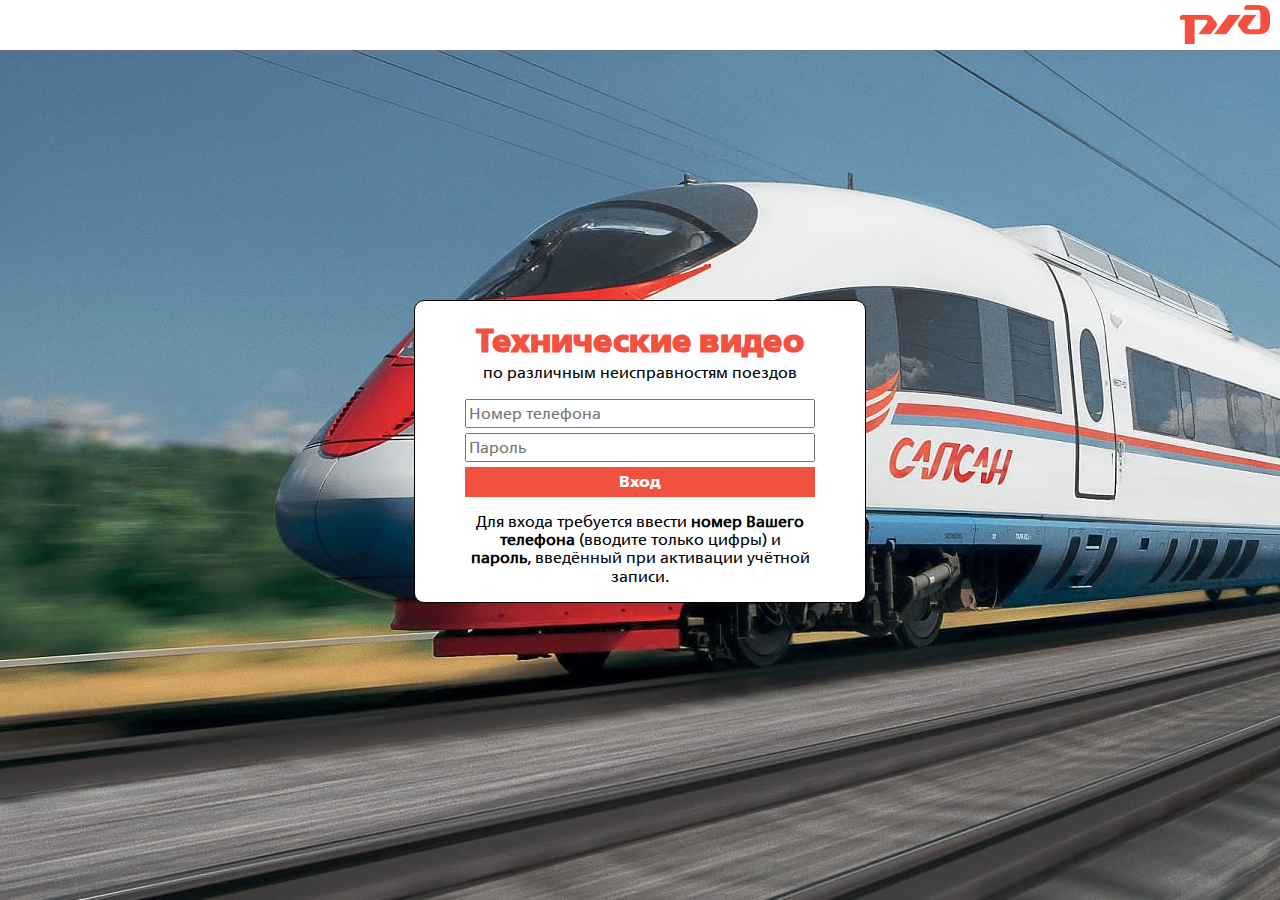
<file: index.html>
<!DOCTYPE html>
<html lang="ru">
<head>
  <meta charset="UTF-8">
  <meta http-equiv="X-UA-Compatible" content="IE=edge">
  <meta name="viewport" content="width=device-width, initial-scale=1.0">
  <link rel="stylesheet" href="./normalize.css">
  <link rel="stylesheet" href="./index.css">
  <title>ВИДЕО ДОСС</title>
</head>
<body class="page">
  <header class="header">
    <div class="header__block">
      <!-- лого РЖД --><img class="header__logo" src="./images/logo.png" alt="логотип ржд">
    </div>
  </header>
  
  <section class="login">
  <div class="form">
      <h1 class="form__titile">Технические видео</h1>
      <p class="form__subtitle">по различным неисправностям поездов</p>
    <div class="formLogin">
      <form class="form__input" action="./glavStr.html" method="get"> <!-- ВРЕМЕННО ДОБАВИЛ ПЕРЕХОД ПО ССЫЛКЕ НА КНОПКУ ВОЙТИ НА ГЛАВНУЮ СТРАНИЦУ -->
        <!-- поле ввода телефона (изменил type="text на намбер") --><input class="form__login" pattern="[0-9]" type="text" id="tel" name="number" value="" placeholder="Номер телефона">
       <!-- поле ввода пароля --> <input class="form__password"  type="password" name="passwd" id="fps" placeholder="Пароль">  
       <!-- кнопка войти --><input  class="form__btn" type="submit" class="mbt" id="btn" onclick="ge('aform').style.visibility='hidden'" value="Вход">
        <p class="form__info">Для входа требуется ввести <b>номер Вашего телефона</b> (вводите только цифры) и <b>пароль</b>,
          введённый при активации учётной записи.</p>
      </form>
    </div>
  </div>
  </section>
</body>
</html>
</file>
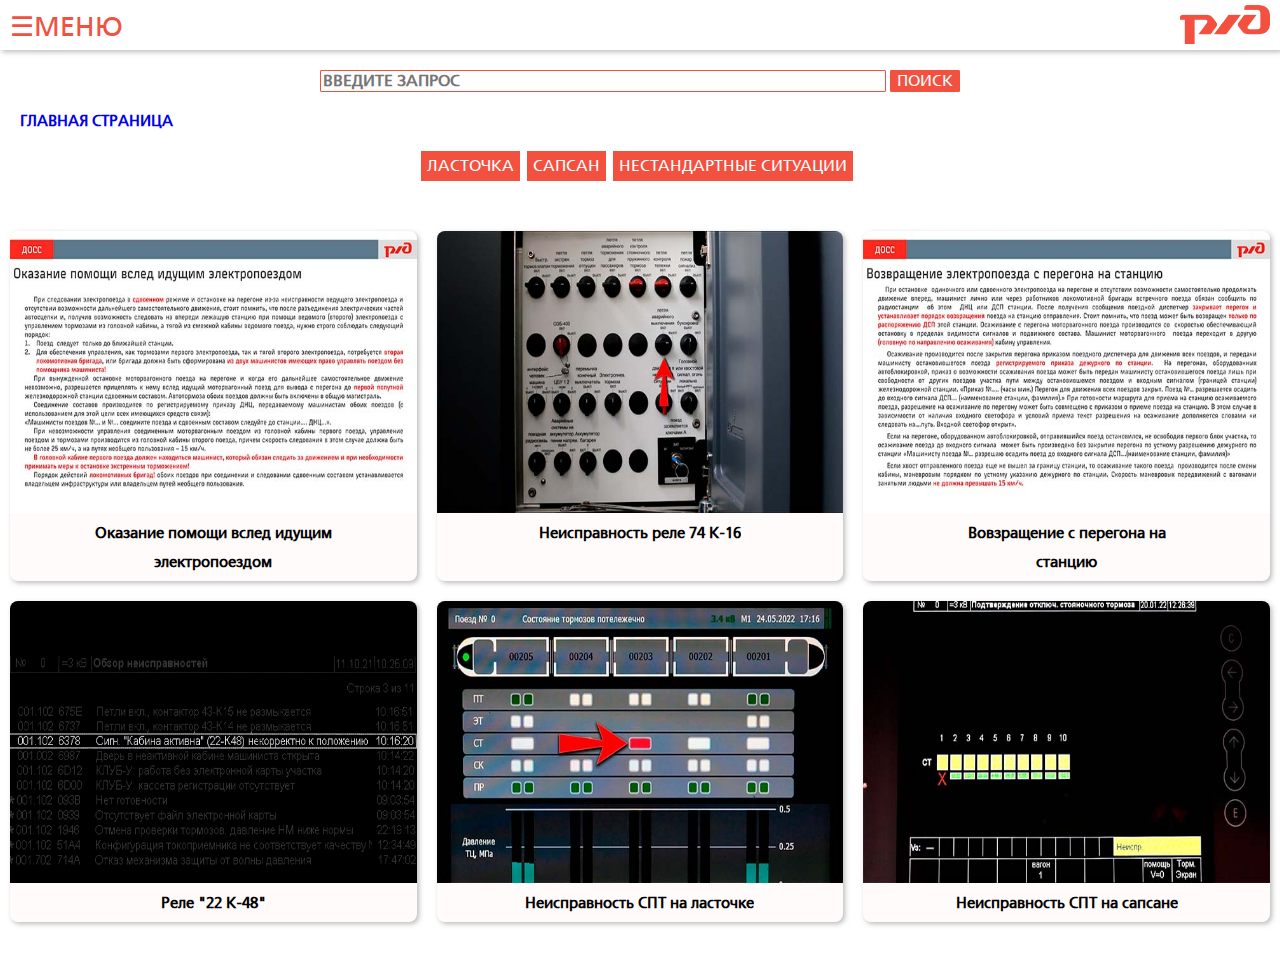
<file: glavStr.html>
<!DOCTYPE html>
<html lang="ru">
<head>
  <meta charset="UTF-8">
  <meta http-equiv="X-UA-Compatible" content="IE=edge">
  <meta name="viewport" content="width=device-width, initial-scale=1.0">
  <link rel="stylesheet" href="./normalize.css">
  <link rel="stylesheet" href="./indexGlavStr.css">
  <link rel="stylesheet" href="./menu.css">
  <title>ВИДЕО ДОСС</title>
</head>
<body class="page">
  <header class="header"> <!-- ШАПКА САЙТА-->
    <div class="header__block">
      <!-- лого РЖД --><img class="header__logo" src="./images/logo.png" alt="логотип ржд">
      <input type="checkbox" id="nav-toggle" hidden><label for="nav-toggle" class="mask-content" onclick=""></label>
      <label for="nav-toggle" class="nav-toggle"></label>
      <div class="nav">
        <ul>
          <li><a href="./?content">Весь контент</a>
            <li><a href="./?profile">Профиль</a>
              <li><a href="./?mess">Сообщения</a>
                <li><a href="./?exit">Выход</a>
                </ul>
              </div>
    </div>
  </header>
  
  <section class="section"><!--ОСНОВАНЯ ЧАСТЬ САЙТА--> 
		<form class="section__search" action='./?search' method='get'> <!--ВСЁ ЧТО СВЯЗАННО С ПОИСКОМ-->
        <input class="section__input" type='text' name='search' value='' id='sch' placeholder='Введите запрос'/>
        <input class="section__btn" type='submit' value='ПОИСК'/>
    </form>

    <div class="link"><!--ЧАСТЬ САЙТА С ССЫЛКАМИ НА ГЛАВНУЮ СТРАНИЦУ-->
      <a class="link__menu" href="./">Главная страница</a>
    </div>

    <div class="navigation"> <!--КНОПКИ НАВИГАЦИИ-->
      <button class="navigation__btn" onclick="window.location='./?section=23'">Ласточка</button> 
      <button class="navigation__btn" onclick="window.location='./?section=24'">Сапсан</button> 
      <button class="navigation__btn" onclick="window.location='./?section=25'">Нестандартные ситуации</button>
    </div>

    <div class="card"> <!--КАРТОЧКИ С ВИДЕО-->
      <ul class="card__elements">  <!--ВСЕ КАРТОЧКИ-->
        <li class="card__element"> <!--ОДНА КАРТОЧКА-->
          <img class="card__images" src="./images/okPomo.jpg" alt="изображение карточки">
            <div class="card__info">
              <a class="card__link" href="./okPomo.html">
                <p class="card__title">Оказание помощи вслед идущим электропоездом</p>
              </a>
            </div>
        </li>

        <li class="card__element">
          <img class="card__images" src="./images/rele74K16jpg.jpg" alt="изображение карточки">
            <div class="card__info">
              <a class="card__link" href="./index.html">
                <p class="card__title">Неисправность реле 74 К-16</p>
              </a>
            </div>
        </li>

        <li class="card__element">
          <img class="card__images" src="./images/vozvrSPeregona.jpg" alt="изображение карточки">
            <div class="card__info">
              <a class="card__link" href="./index.html">
                <p class="card__title">Вовзращение с перегона на станцию</p>
              </a>
            </div>
        </li>

        <li class="card__element">
          <img class="card__images" src="./images/rele22k48.png" alt="изображение карточки">
            <div class="card__info">
              <a class="card__link" href="./index.html">
                <p class="card__title">Реле "22 К-48"</p>
              </a>
            </div>
        </li>

        <li class="card__element">
          <img class="card__images" src="./images/SPTlas.jpg" alt="изображение карточки">
            <div class="card__info">
              <a class="card__link" href="./index.html">
                <p class="card__title">Неисправность СПТ на ласточке</p>
              </a>
            </div>
        </li>

        <li class="card__element">
          <img class="card__images" src="./images/SPTsapsan.jpg" alt="изображение карточки">
            <div class="card__info">
              <a class="card__link" href="./index.html">
                <p class="card__title">Неисправность СПТ на сапсане</p>
              </a>
            </div>
        </li>
      </ul>

    </div>

  </section>
  <script src="./mask.js"></script>
</body>
</html>
</file>
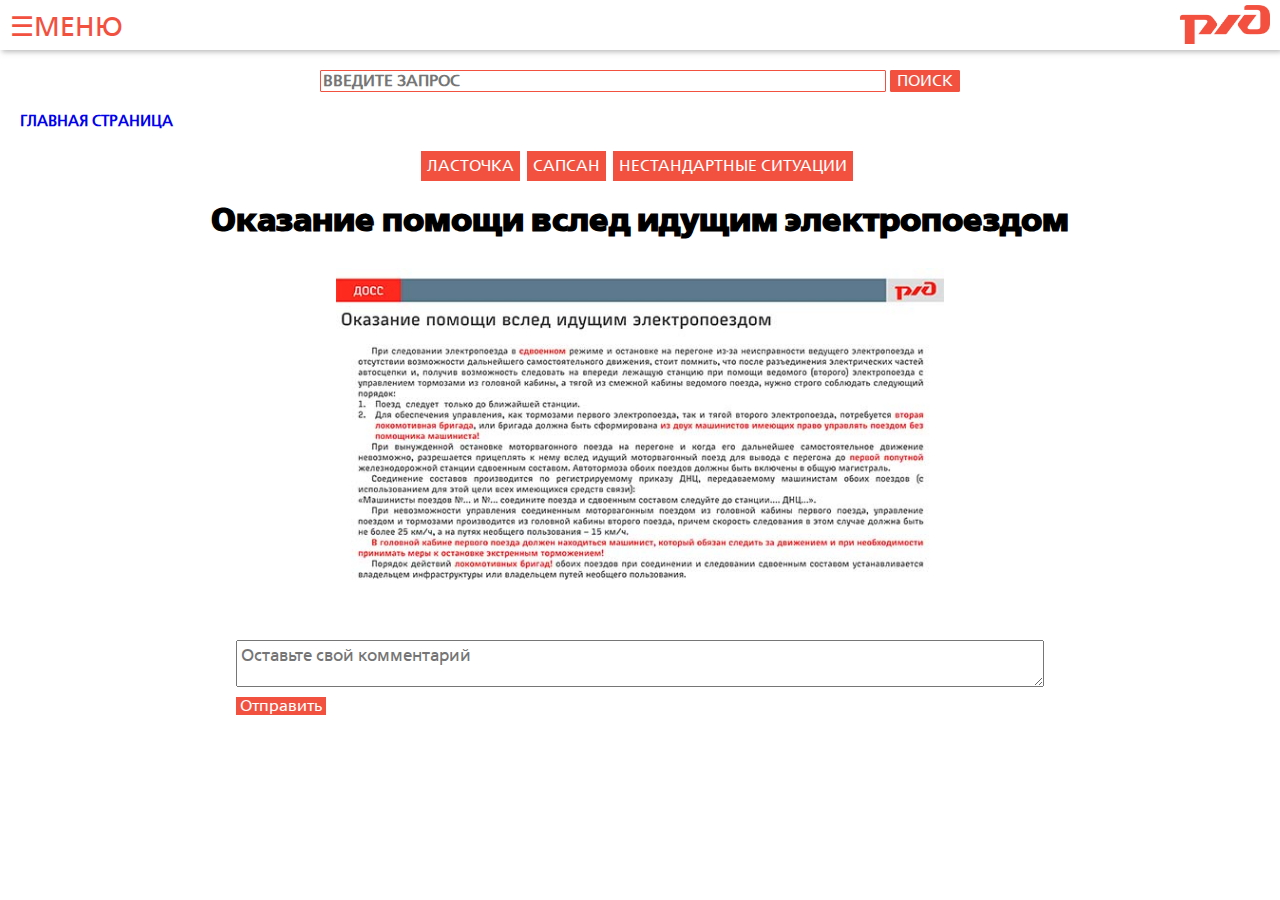
<file: okPomo.html>
<!DOCTYPE html>
<html lang="ru">
<head>
  <meta charset="UTF-8">
  <meta http-equiv="X-UA-Compatible" content="IE=edge">
  <meta name="viewport" content="width=device-width, initial-scale=1.0">
  <link rel="stylesheet" href="./normalize.css">
  <link rel="stylesheet" href="./indexGlavStr.css">
  <link rel="stylesheet" href="./menu.css">
  <title>ВИДЕО ДОСС</title>
</head>
<body class="page">
  <header class="header"> <!-- ШАПКА САЙТА-->
    <div class="header__block">
      <!-- лого РЖД --><img class="header__logo" src="./images/logo.png" alt="логотип ржд">
      <input type="checkbox" id="nav-toggle" hidden><label for="nav-toggle" class="mask-content" onclick=""></label>
      <label for="nav-toggle" class="nav-toggle"></label>
      <div class="nav">
        <ul>
          <li><a href="./?content">Весь контент</a>
            <li><a href="./?profile">Профиль</a>
            <li><a href="./?mess">Сообщения</a>
            <li><a href="./?exit">Выход</a>
          </ul>
        </div>
    </div>
  </header>
    <section class="section">
      <form class="section__search" action='./?search' method='get'> <!--ВСЁ ЧТО СВЯЗАННО С ПОИСКОМ-->
        <input class="section__input" type='text' name='search' value='' id='sch' placeholder='Введите запрос'/>
        <input class="section__btn" type='submit' value='ПОИСК'/>
    </form>

    <div class="link"><!--ЧАСТЬ САЙТА С ССЫЛКАМИ НА ГЛАВНУЮ СТРАНИЦУ-->
      <a class="link__menu" href="./glavStr.html">Главная страница</a> <!--!ИЗМЕНИТЬ ССЫЛКУ ПОТОМ!-->
    </div>

    <div class="navigation"> <!--КНОПКИ НАВИГАЦИИ-->
      <button class="navigation__btn" onclick="window.location='./?section=23'">Ласточка</button> 
      <button class="navigation__btn" onclick="window.location='./?section=24'">Сапсан</button> 
      <button class="navigation__btn" onclick="window.location='./?section=25'">Нестандартные ситуации</button>
    </div>

    <div class="material"> <!--КОНТЕЙНЕР С МАТЕРИАЛОМ-->
      <h1 class="material__titile">Оказание помощи вслед идущим электропоездом</h1>
      <a class="material__linkImg" href="./images/okPomo.jpg" target="_blank">
        <img class="material__mat" src="./images/okPomo.jpg" alt="оказание помощи">
      </a>
      <textarea class="material__comment" placeholder="Оставьте свой комментарий"></textarea>
      <div class="otstup">
         <button class="material__btn">Отправить</button>
      </div>
     
    </div>
    </section>

    <script src="./mask.js"></script>

  </body>
</file>
<file: index.css>
@import url(//db.onlinewebfonts.com/c/05b45c19e2f09f11f6f56c1ed5e0e981?family=RussianRail+G+Pro);

@font-face {
  font-family: Rrail;
  src: url(./fonts/FSRAIL75.ttf);
}

@font-face {
  font-family: RrailTwo;
  src: url(./fonts/FSRAIL55.ttf);
}

.page {
  max-width: 100%;
  min-height: 100%;
  margin: 0 auto;
  background-image: url(./images/sapsanPC.jpg);
  background-position: -37px 20px;
}

@media screen and (max-width:1110px) {
  .page {
    background-image: url("./images/sapsanIpadPro.jpg");
  } 
}

@media screen and (max-width:320px) {
  .page {
    background-image: url("./images/sapsanX.jpg");
  }
} 

.login {
  display: flex;
}

.header {
  margin: 0 auto;
  background-color: white;
  height: 50px;
  box-shadow: 2px 2px 5px rgb(122 122 122 / 50%);
}

.header__logo { /* ЛОГОТИП РЖД */
  margin: 5px 10px;
  max-width: 90px;
  max-height: 40px;
}

.header__block {
  display: flex;
  justify-content: flex-end;
}

.form {  /* ФОРМА ДЛЯ ВХОДА БЕЛАЯ ПЛАШКА */
  max-width: 450px;
  width: 100%;
  background-color: white;
  border: 1px solid black;
  margin: 250px auto;
  border-radius: 10px;
}


@media screen and (max-width:480px) { /* ФОРМА ДЛЯ ВХОДА БЕЛАЯ ПЛАШКА С МЕДАЗАПРОСОМ С ОТСТУПАМИ КРАЁВ */
  .form {
    margin: 150px 10px 0 10px;
  }
}

.form__titile { /* ТЕХНИЧИСКИЕ ВИДЕО */
  display: flex;
  justify-content: center;
  align-items: center;
  font-family: Rrail;
  color: #f3513f;
  margin-bottom: 0;
}

@media screen and (max-width:440px) {
  .form__titile {
    font-size: 25px;
  } 
}

.form__subtitle { /* ПО РАЗЛИЧНЫМ НЕИСПРАВНОСТЯМ ПОЕЗДА */
  display: flex;
  justify-content: center;
  align-items: center;
  font-family: RrailTwo;
  margin-top: 5px;
}

@media screen and (max-width:440px) {
  .form__subtitle {
    font-size: 14px;
  } 
}

.formLogin { /* КОНТЕЙНЕР ДИВ С ФОРМАМИ */
  display: flex;
  justify-content: center;
}

.form__input { /* САМА ФОРМА */
  display: flex;
  flex-direction: column;
  align-items: center;
}

.form__login { /* ПОЛЕ ВВОДА ТЕЛЕФОНА */
  font-family: RrailTwo;
  max-width: 350px;
  width: 95%;
  max-height: 30px;
  height: 100%;
  margin-bottom: 5px;
}

.form__password { /* ПОЛЕ ВВОДА ПАРОЛЯ */
  font-family: RrailTwo;
  max-width: 350px;
  width: 95%;
  max-height: 30px;
  height: 100%;
  margin-bottom: 5px;
}

.form__btn { /* САМА КНОПКА ВХОДА */
  max-width: 360px;
  width: 97%;
  min-height: 30px;
  font-family: Rrail;
  cursor: pointer;
  background-color: #f3513f;
  border: 1px;
  border-radius: 0;
  padding: 0;
  color: white;
  cursor: pointer;
}

.form__info { /* ИНФО О ТОМ КАК ВХОДИТЬ */
  max-width: 360px;
  width: 95%;
  font-family: RrailTwo;
  font-weight: 400;
  text-align: center;
}

@media screen and (max-width:440px) {
  .form__info {
    font-size: 14px;
  } 
}
</file>
<file: indexGlavStr.css>
@import url(//db.onlinewebfonts.com/c/05b45c19e2f09f11f6f56c1ed5e0e981?family=RussianRail+G+Pro);

@font-face {
  font-family: Rrail;
  src: url(./fonts/FSRAIL75.ttf);
}

@font-face {
  font-family: RrailTwo;
  src: url(./fonts/FSRAIL55.ttf);
}

.page {
  max-width: 100%;
  min-height: 100%;
  margin: 0 auto;
}

.login {
  display: flex;
}

.header {
  margin: 0 auto;
  background-color: white;
  height: 50px;
  box-shadow: 2px 2px 5px rgb(122 122 122 / 50%);
}

.header__logo { /* ЛОГОТИП РЖД */
  margin: 5px 10px;
  max-width: 90px;
  max-height: 40px;
}

.section {
  margin: 0 auto;
}

.header__block {
  display: flex;
  justify-content: flex-end;
}

.section__search {
  width: 50%;
  margin: 0 auto;
  margin-top: 20px;
  display: flex;
  justify-content: space-around;
  font-family: RrailTwo;
}

@media screen and (max-width:770px) {
  .section__search {
    width: 98%;
  } 
}

.section__input {
  width: 90%;
  border: 1px solid #f3513f;
  font-weight: 600;
  margin-right: 4px;
  border-radius: 1px;
  -khtml-border-radius: 1px;
  text-transform: uppercase;
}

.section__btn {
  max-width: 70px;
  width: 60%;
  background-color: #f3513f;
  color:#ffffff;
  border: 1px solid #f3513f;
  border-radius: 1px;
  -khtml-border-radius: 1px;
  padding: 1px 2px;
  font-family: RrailTwo;
  cursor: pointer;
}

.link {
  margin-left: 20px;
  margin-top: 20px;
}

@media screen and (max-width:770px) {
  .link {
    margin-left: 10px;
  } 
}

@media screen and (max-width:440px) {
  .link {
    margin-top: 15px;
    margin-left: 7px;
  } 
}

@media screen and (max-width:350px) {
  .link {
    margin-top: 15px;
    margin-left: 7px;
  } 
}

.link__menu {
  font-size: 15px;
  font-family: RrailTwo;
  font-weight: 600;
  text-decoration: none;
  text-transform: uppercase;
}


.navigation {
  display: flex;
  justify-content: center;
  margin-top: 20px;
}


@media screen and (max-width:450px) {
  .navigation {
    display: flex;
    flex-wrap: wrap;
    flex-direction: column;
    margin-top: 10px;
  } 
}

.navigation__btn {
  margin-right: 7px;
  height: 30px;
  text-transform: uppercase;
  font-family: RrailTwo;
  background-color: #f3513f;
  border: 0;
  color: white;
  cursor: pointer;
}

@media screen and (max-width:450px) {
  .navigation__btn {
    margin: 5px;
  } 
}

.card {
  max-width: 1280px;
  margin: 50px auto;
  padding: 0;
  display: flex;
  justify-content: center;
}

.card__elements {
  display: grid;
  grid-template-columns: repeat(3, 1fr);
  margin: 0 10px 0;
  padding: 0;
  list-style: none;
  column-gap: 20px;
  row-gap: 20px;
}

@media screen and (max-width: 1124px) {
.card__elements {
  margin: 0 10px 0;
    grid-template-columns: repeat(2, 1fr);
  }
}

@media screen and (max-width: 700px) {
  .card__elements {
    margin: 0 10px 0;
    grid-template-columns: repeat(1, 1fr);
    }
  }

.card__element {
  /* border: 1px solid #f3513f; */
  min-width: 330px;   
  width: 100%;
  background-color: #fffbfb;
  border-radius: 8px;
  list-style: none;
  position: relative;
  box-shadow: 2px 2px 5px rgb(122 122 122 / 50%);
}

@media screen and (max-width: 330px) {
  .card__element {
      min-width: 310px;
    }
  }

.card__images {
  display: block;
  border-radius: 8px 8px 0 0;
  max-width: 435px;
  width: 100%;
  height: 282px;
  object-fit: fill;
  background-size: contain;
}

.card__info {
  max-width: 246px;
  display: flex;
  justify-content: center;
  align-items: center;
  margin: 5px auto;
}

.card__link {
  text-decoration: none;
  cursor: pointer;
}

.card__title:hover {
  color: #f3513f; 

}

.card__title {
  color: #000000;
  font-family: RrailTwo;
  font-style: normal;
  font-weight: 900;
  font-size: 15px;
  line-height: 29px;
  margin: 0;
  text-overflow: ellipsis;
  white-space: wrap;
  overflow: hidden;
  text-align: center;
}

@media screen and (max-width: 540px) {
  .card__title {
      font-size: 18px;
    }
  }

/* СНИЗУ БУДЕТ КОД УЖЕ ПРО КАРТОЧКИ ВНУТРИ */


.material {
  display: flex;
  flex-direction: column;
  justify-content: center;
  align-items: center;
  margin: 20px auto 30px;
}

.material__titile {
  font-family: Rrail;
  margin: 0;
  text-align: center;
}

@media screen and (max-width: 990px) {
  .material__titile {
      font-size: 25px;
    }
  }


.material__linkImg {
  margin: 0 auto;
  display: flex;
  justify-content: center;
}

.material__mat {
  max-width: 640px;
  width: 95%;
  max-height: 360px;
  height: 95%;
  margin: 30px auto;
}

.material__comment {
  max-width: 800px;
  max-height: 60px;
  width: 95%;
  height: 95%;
  font-family: RrailTwo;
  font-size: 17px;
  padding-left: 4px;
  padding-top: 4px;
}

@media screen and (max-width: 990px) {
  .material__comment {
      font-size: 10px;
    }
  }

.material__btn {
  max-width: 90px;
  width: 95%;
  max-height: 30px;
  height: 95%;
  font-family: RrailTwo;
  padding: 2px;
  cursor: pointer;
  color: white;
  border-radius: 0;
  border: 1px;
  padding: 0;
  background-color: #f3513f;
}

.otstup {
  display: flex;
  margin-top: 10px;
  max-width: 808px;
  width: 95%;
  justify-content: flex-start;
}
</file>
<file: menu.css>
/**
 * Переключаемая боковая панель навигации
 * выдвигающаяся по клику слева
 */
 
 .nav {
  /*  ширна произвольная, не стесняйтесь экспериментировать */
  width: 200px;
  min-width: 200px;
  /* фиксируем и выставляем высоту панели на максимум */
  height: 100%;
  position: fixed;
  top: 0;
  bottom: 0;
  margin: 0;
  /* сдвигаем (прячем) панель относительно левого края страницы */
  left: -520px;
  /* внутренние отступы */
  padding: 45px 20px;
  /* плавный переход смещения панели */
  -webkit-transition: left 0.3s;
  -moz-transition: left 0.3s;
  transition: left 0.3s;
  /* определяем цвет фона панели */
  background: #777;
  /* поверх других элементов */
  z-index: 2000;
}

/**
* Кнопка переключения панели
* тег <label>
*/

.nav-toggle {
  /* абсолютно позиционируем */
  position: absolute;
  /* относительно левого края панели */
  left: 10px;
  /* отступ от верхнего края панели */
  top: 0.1em;
  /* внутренние отступы */
  
  padding-top: 10px;/* определяем цвет фона переключателя
   * чаще вчего в соответствии с цветом фона панели
  */
  background: inherit;
  /* цвет текста */
  color: #f3513f;
  /* вид курсора */
  cursor: pointer;
  /* размер шрифта */
  font-size: 27px;
  text-transform: uppercase;
  font-family: RrailTwo;
  line-height: 1;
  /* всегда поверх других элементов страницы */
  z-index: 2001;
  /* анимируем цвет текста при наведении */
  -webkit-transition: color .25s ease-in-out;
  -moz-transition: color .25s ease-in-out;
  transition: color .25s ease-in-out;
}

/* определяем текст кнопки 
* символ Unicode (TRIGRAM FOR HEAVEN)
*/

.nav-toggle:after {
  content: '\2630 Меню';
  text-decoration: none;
}

/* цвет текста при наведении */

.nav-toggle:hover {
  color: #AAA;
}

/**
* Скрытый чекбокс (флажок)
* невидим и недоступен :)
* имя селектора атрибут флажка
*/

[id='nav-toggle'] {
  position: absolute;
  display: none;
}

/**
* изменение положения переключателя 
* при просмотре на мобильных устройствах
* когда навигация раскрыта, распологаем внутри панели
*/

[id='nav-toggle']:checked ~ .nav > .nav-toggle {
  left: auto;
  right: 2px;
  top: 1em;
}

/**
* Когда флажок установлен, открывается панель
* используем псевдокласс:checked
*/

[id='nav-toggle']:checked ~ .nav {
  left: 0;
  box-shadow:4px 0px 20px 0px rgba(0,0,0, 0.5);
  -moz-box-shadow:4px 0px 20px 0px rgba(0,0,0, 0.5);
  -webkit-box-shadow:4px 0px 20px 0px rgba(0,0,0, 0.5);
  overflow-y: auto;
}

/* 
* смещение контента страницы
* на размер ширины панели,
* фишка необязательная, на любителя
*/

[id='nav-toggle']:checked ~ main > article {
  -webkit-transform: translateX(200px);
  -moz-transform: translateX(200px);
  transform: translateX(200px);
}

/*
* изменение символа переключателя,
* привычный крестик (MULTIPLICATION X), 
* вы можете испльзовать любой другой значок
*/

[id='nav-toggle']:checked ~ .nav > .nav-toggle:after {
  content: '\2715';
}

/**
* профиксим баг в Android <= 4.1.2
* см: http://timpietrusky.com/advanced-checkbox-hack
*/

body {
  -webkit-animation: bugfix infinite 1s;
}

@-webkit-keyframes bugfix {
  to {
    padding: 0;
  }
}

/**
* позаботьтимся о средних и маленьких экранах
* мобильных устройств
*/

@media screen and (min-width: 320px) {
  html,
  body {
    margin: 0;
    overflow-x: hidden;
  }
}

@media screen and (max-width: 320px) {
  html,
  body {
    margin: 0;
    overflow-x: hidden;
  }
  .nav {
    width: 60%;
    box-shadow: none
  }
}

/**
* Формируем стиль заголовка (логотип) панели 
*/

.nav h2 {
  width: 90%;
  padding: 0;
  margin: 10px 0;
  text-align: center;
  text-shadow: rgba(255, 255, 255, .1) -1px -1px 1px, rgba(0, 0, 0, .5) 1px 1px 1px;
  font-size: 1.3em;
  line-height: 1.3em;
  font-family: RrailTwo;
  opacity: 0;
  transform: scale(0.1, 0.1);
  -ms-transform: scale(0.1, 0.1);
  -moz-transform: scale(0.1, 0.1);
  -webkit-transform: scale(0.1, 0.1);
  transform-origin: 0% 0%;
  -ms-transform-origin: 0% 0%;
  -moz-transform-origin: 0% 0%;
  -webkit-transform-origin: 0% 0%;
  transition: opacity 0.8s, transform 0.8s;
  -ms-transition: opacity 0.8s, -ms-transform 0.8s;
  -moz-transition: opacity 0.8s, -moz-transform 0.8s;
  -webkit-transition: opacity 0.8s, -webkit-transform 0.8s;
}

.nav h2 a {
  color: #dadada;
  text-decoration: none;
  text-transform: uppercase;
}


/*плавное появление заголовка (логотипа) при раскрытии панели */

[id='nav-toggle']:checked ~ .nav h2 {
  opacity: 1;
  transform: scale(1, 1);
  -ms-transform: scale(1, 1);
  -moz-transform: scale(1, 1);
  -webkit-transform: scale(1, 1);
}

/**
* формируем непосредственно само меню
* используем неупорядоченный список для пунктов меню
* прикрутим трансфомации и плавные переходы
*/

.nav > ul {
  display: block;
  margin: 0;
  padding: 0;
  list-style: none;
}

.nav > ul > li {
  line-height: 2.5;
  opacity: 0;
  -webkit-transform: translateX(-50%);
  -moz-transform: translateX(-50%);
  -ms-transform: translateX(-50%);
  transform: translateX(-50%);
  -webkit-transition: opacity .5s .1s, -webkit-transform .5s .1s;
  -moz-transition: opacity .5s .1s, -moz-transform .5s .1s;
  -ms-transition: opacity .5s .1s, -ms-transform .5s .1s;
  transition: opacity .5s .1s, transform .5s .1s;
}

[id='nav-toggle']:checked ~ .nav > ul > li {
  opacity: 1;
  -webkit-transform: translateX(0);
  -moz-transform: translateX(0);
  -ms-transform: translateX(0);
  transform: translateX(0);
}

/* определяем интервалы появления пунктов меню */

.nav > ul > li:nth-child(2) {
  -webkit-transition: opacity .5s .2s, -webkit-transform .5s .2s;
  transition: opacity .5s .2s, transform .5s .2s;
}

.nav > ul > li:nth-child(3) {
  -webkit-transition: opacity .5s .3s, -webkit-transform .5s .3s;
  transition: opacity .5s .3s, transform .5s .3s;
}

.nav > ul > li:nth-child(4) {
  -webkit-transition: opacity .5s .4s, -webkit-transform .5s .4s;
  transition: opacity .5s .4s, transform .5s .4s;
}

.nav > ul > li:nth-child(5) {
  -webkit-transition: opacity .5s .5s, -webkit-transform .5s .5s;
  transition: opacity .5s .5s, transform .5s .5s;
}

.nav > ul > li:nth-child(6) {
  -webkit-transition: opacity .5s .6s, -webkit-transform .5s .6s;
  transition: opacity .5s .6s, transform .5s .6s;
}

.nav > ul > li:nth-child(7) {
  -webkit-transition: opacity .5s .7s, -webkit-transform .5s .7s;
  transition: opacity .5s .7s, transform .5s .7s;
}

.nav > ul > li:nth-child(8) {
  -webkit-transition: opacity .5s .7s, -webkit-transform .5s .8s;
  transition: opacity .5s .7s, transform .5s .7s;
}

.nav > ul > li:nth-child(9) {
  -webkit-transition: opacity .5s .7s, -webkit-transform .5s .9s;
  transition: opacity .5s .7s, transform .5s .7s;
}

.nav > ul > li:nth-child(10) {
  -webkit-transition: opacity .5s .7s, -webkit-transform .5s .9s;
  transition: opacity .5s .7s, transform .5s .7s;
} 

/**
* оформление ссылок пунктов меню
*/

.nav > ul > li > a {
  display: inline-block;
  position: relative;
  padding: 0;
//  font-family: 'Open Sans', sans-serif;
  font-weight: 300;
  font-size: 1.2em;
  font-family: RrailTwo;

  text-transform: uppercase;
  color: #dadada;
  width: 100%;
  text-decoration: none;
  /* плавный переход */
  -webkit-transition: color .5s ease, padding .5s ease;
  -moz-transition: color .5s ease, padding .5s ease;
  transition: color .5s ease, padding .5s ease;
}

/**
* состояние ссылок меню при наведении
*/

.nav > ul > li > a:hover,
.nav > ul > li > a:focus {
  color: white;
  padding-left: 15px;
}

/**
* линия подчеркивания ссылок меню
*/

.nav > ul > li > a:before {
  content: '';
  display: block;
  position: absolute;
  right: 0;
  bottom: 0;
  height: 1px;
  width: 100%;
  -webkit-transition: width 0s ease;
  transition: width 0s ease;
}

.nav > ul > li > a:after {
  content: '';
  display: block;
  position: absolute;
  left: 0;
  bottom: 0;
  height: 1px;
  width: 100%;
  background: ;
  -webkit-transition: width .5s ease;
  transition: width .5s ease;
}

/**
* анимируем линию подчеркивания 
* ссылок при наведении
*/

.nav > ul > li > a:hover:before {
  width: 0%;
  background: red;
  -webkit-transition: width .5s ease;
  transition: width .5s ease;
}

.nav > ul > li > a:hover:after {
  width: 0%;
  background: transparent;
  -webkit-transition: width 0s ease;
  transition: width 0s ease;
}

/* фон затемнения на основной контент 
* при этом элементы блокируютя
* спорная такая фича, если оно вам надо
* просто раскомментируйте
*/


.mask-content {
  display: block;
  position: fixed;
  top: 0;
  left: 0;
  z-index: 1000;
  width: 100%;
  height: 100%;
  background-color: rgba(0, 0, 0, 0.4);
  visibility: hidden;
  opacity: 0;
}

[id='nav-toggle']:checked ~ .mask-content {
  visibility: visible;
  opacity: 1;
  -webkit-transition: opacity .5s, visibility .5s;
  transition: opacity .5s, visibility .5s;
}
</file>
